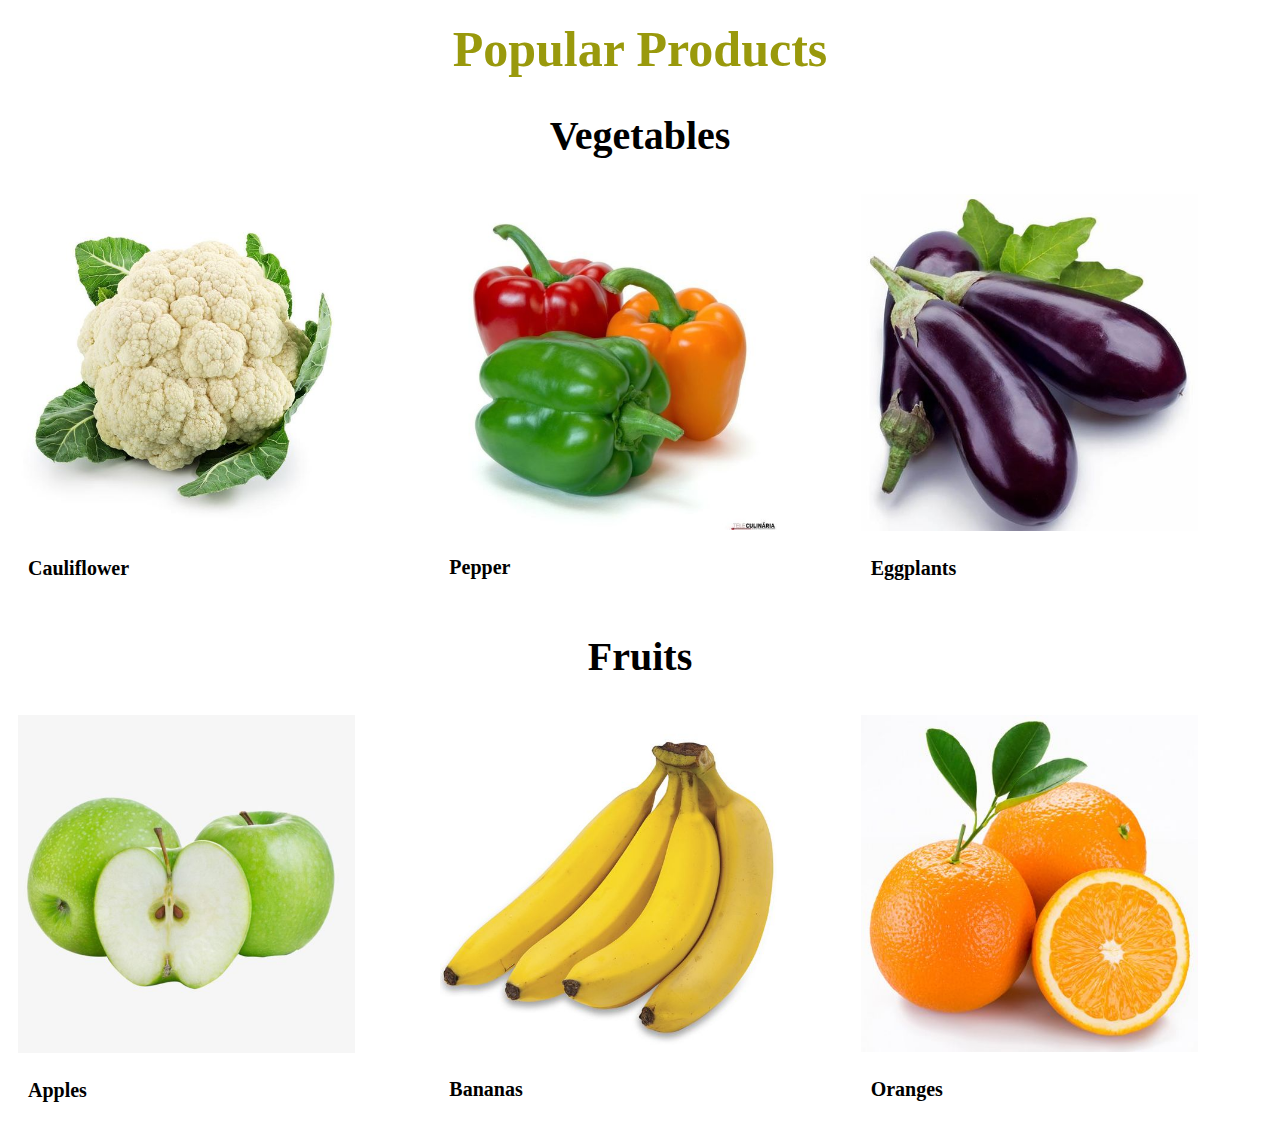
<file: products.html>
<!DOCTYPE html>
<html lang="en">
<head>
    <meta charset="UTF-8">
    <meta http-equiv="X-UA-Compatible" content="IE=edge">
    <meta name="viewport" content="width=device-width, initial-scale=1.0">
    <title>MbogaGo</title>
    <link rel="stylesheet" href="products.css">
</head>
<body>
 <div>
    <h1 class="Products">Popular Products</h1>
<div class="header1">
<h2>Vegetables</h2>
</div>
<div>
<div class="veggie">
<div> 
  
<img src="/PICTURES/cauliflower.jpg" alt="" class="fruit">
<p>Cauliflower</p>
 </div> 
<div>
<img src="/PICTURES/Pepper.jpg" alt="" class="fruit">
<P>Pepper</P>
</div>
<div>

<img src="/PICTURES/eggplants.jpg" alt="" class="fruit">
<p>Eggplants</p>
</div>
</div>

<div class="fruits-header">
<h2>Fruits</h2>
</div>

<div class="Fruits1">
<div class="Fruits-colum1">

<div>
<img src="/PICTURES/apples.jpg" alt =""class= "fruit">
<p>Apples</p>
</div>
<div>
<img src="/PICTURES/Bananas.jpg" alt =""class="fruit">
<p>Bananas</p>
</div>
<div>
<img src="/PICTURES/orange.jpg" alt="" class="fruit">
<p>Oranges</p>
</div>

</div>

</div>
</div>


</body>
</html>
</file>
<file: products.css>
/* OUR PRODUCT */


 .header1 h2{
    text-align: center;
    font-size: 40px;
   font-weight: 700;
  }
 
 
  .fruits-header h2{
      text-align: center;
    font-size: 40px;

  }
  .Fruits-colum2{
   display: grid;
   grid-template-columns: repeat(3,1fr);
   
  }
  .Products{
    font-size: 50px;
    text-align: center;
   margin-top: 20px;
   color:  rgb(153, 153, 12);
  }

  
  .Fruits-colum1{
    display: grid;
     grid-template-columns: repeat(3,1fr); 
  
  }
  .Fruits-colum1 img{
    margin-left: 2%;
    gap: 30%;
  
  }
    .fruit{
      border: 2px solid white;
    width: 80%;
  }  

  
  .veggie{
    display: grid;
    grid-template-columns: repeat(3,1fr);
  }
  .veggie img{
    margin-left: 2%;
  }
  
  .veggie p{
  font-size: 20px;
  padding-left: 20px;
  font-weight: bold;
  }
  .Fruits-colum1 p{
    font-size: 20px;
    padding-left: 20px;
    font-weight: bold;
  }
  
  
  @media (max-width: 768px) {
    .header1 {
      display: none;
    }
    .veggie,
    .Fruits1 {
      display: flex;
      flex-wrap: wrap;
      justify-content: center;
    }
    .fruit {
      width: 100%;
      height: auto;
    }
    .fruit p {
      text-align: center;
    }
  } 

  /* OUR PRODUCTS END */
</file>
